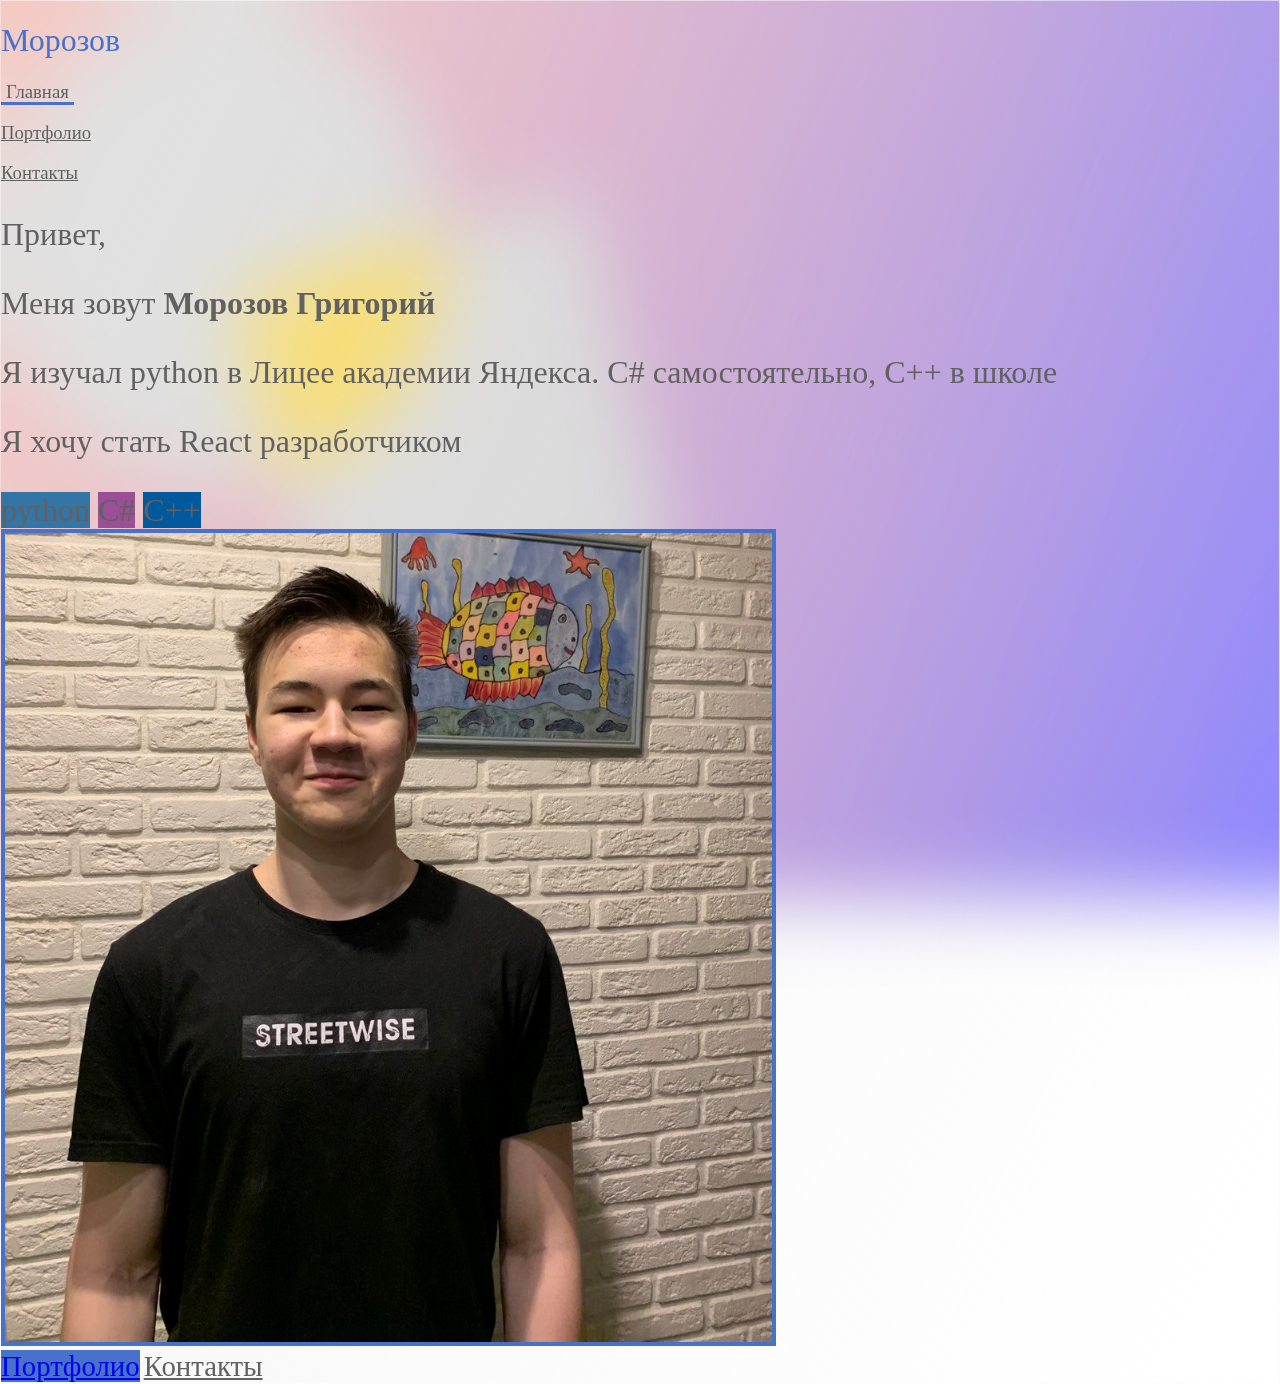
<file: templates/index.html>
<!DOCTYPE html>
<html lang="en">
<head>
    <meta charset="UTF-8">
    <title>Главная</title>
    <link href="https://cdn.jsdelivr.net/npm/bootstrap@5.2.1/dist/css/bootstrap.min.css" rel="stylesheet" integrity="sha384-iYQeCzEYFbKjA/T2uDLTpkwGzCiq6soy8tYaI1GyVh/UjpbCx/TYkiZhlZB6+fzT" crossorigin="anonymous">
    <link rel="stylesheet" href="https://cdn.jsdelivr.net/npm/bootstrap-icons@1.9.1/font/bootstrap-icons.css">
    <link rel="stylesheet" href="../static/css/style.css">
</head>
<body class="gradient d-flex align-items-center justify-content-center">

    <img src="../static/images/logo.png" alt="" class="logo col-sm-12 col-lg-8 col-xl-4 m-auto">

    <div class="glass-board mx-auto col-xl-8 col-lg-8 col-sm-8 p-3 rounded pt-5 m-auto" style="position: relative;">
        <div class="container">
            <div class="row">
                <div class="col-lg-4 d-flex justify-content-center"><h1 class="bold-text display-4">Морозов</h1></div>
                <div class="col-lg-8 col-md-12 d-flex justify-content-evenly align-items-center">
                    <h3><a href="#" class="p a-active">Главная</a></h3>
                    <h3><a href="portfolio.html" class="p text-decoration-none underline-animation">Портфолио</a></h3>
                    <h3><a href="contacts.html" class="p text-decoration-none underline-animation">Контакты</a></h3>
                </div>
            </div>

            <div class="row mt-5 mb-3">
                <div class="col-8 p-text">
                    <p>Привет,</p>
                    <p>Меня зовут <strong>Морозов Григорий</strong></p>
                    <p>Я изучал python в Лицее академии Яндекса. C# самостоятельно, С++ в школе</p>
                    <p>Я хочу стать React разработчиком</p>
                    <div class="d-flex align-items-center">
                        <span class="badge rounded-pill border me-3" style="background-color: #3475A8">python</span>
                        <span class="badge rounded-pill border me-3" style="background-color: #9A4F96">C#</span>
                        <span class="badge rounded-pill border" style="background-color: #00589D">C++</span>
                    </div>
                </div>

                <div class="col-4">
                    <img src="../static/images/me.jpg" alt="max.jpg" class="rounded-circle" style="border: 4px solid #4871CB; width: 60%; height: auto">
                </div>
            </div>

            <div class="row mb-5">
                <div class="col-lg-8 col-sm-12 d-flex justify-content-evenly">
                    <a href="portfolio.html" class="btn btn-primary" style="background-color: #4871cb!important; font-weight: 500">Портфолио</a>
                    <a href="contacts.html" class="btn btn-outline-primary outline-button">Контакты</a>
                </div>
            </div>
        </div>
    </div>

    <script src="https://cdn.jsdelivr.net/npm/@popperjs/core@2.11.6/dist/umd/popper.min.js" integrity="sha384-oBqDVmMz9ATKxIep9tiCxS/Z9fNfEXiDAYTujMAeBAsjFuCZSmKbSSUnQlmh/jp3" crossorigin="anonymous"></script>
    <script src="https://cdn.jsdelivr.net/npm/bootstrap@5.2.1/dist/js/bootstrap.min.js" integrity="sha384-7VPbUDkoPSGFnVtYi0QogXtr74QeVeeIs99Qfg5YCF+TidwNdjvaKZX19NZ/e6oz" crossorigin="anonymous"></script>
    <script src="https://cdn.jsdelivr.net/npm/bootstrap@5.2.1/dist/js/bootstrap.bundle.min.js" integrity="sha384-u1OknCvxWvY5kfmNBILK2hRnQC3Pr17a+RTT6rIHI7NnikvbZlHgTPOOmMi466C8" crossorigin="anonymous"></script>
</body>
</html>
</file>
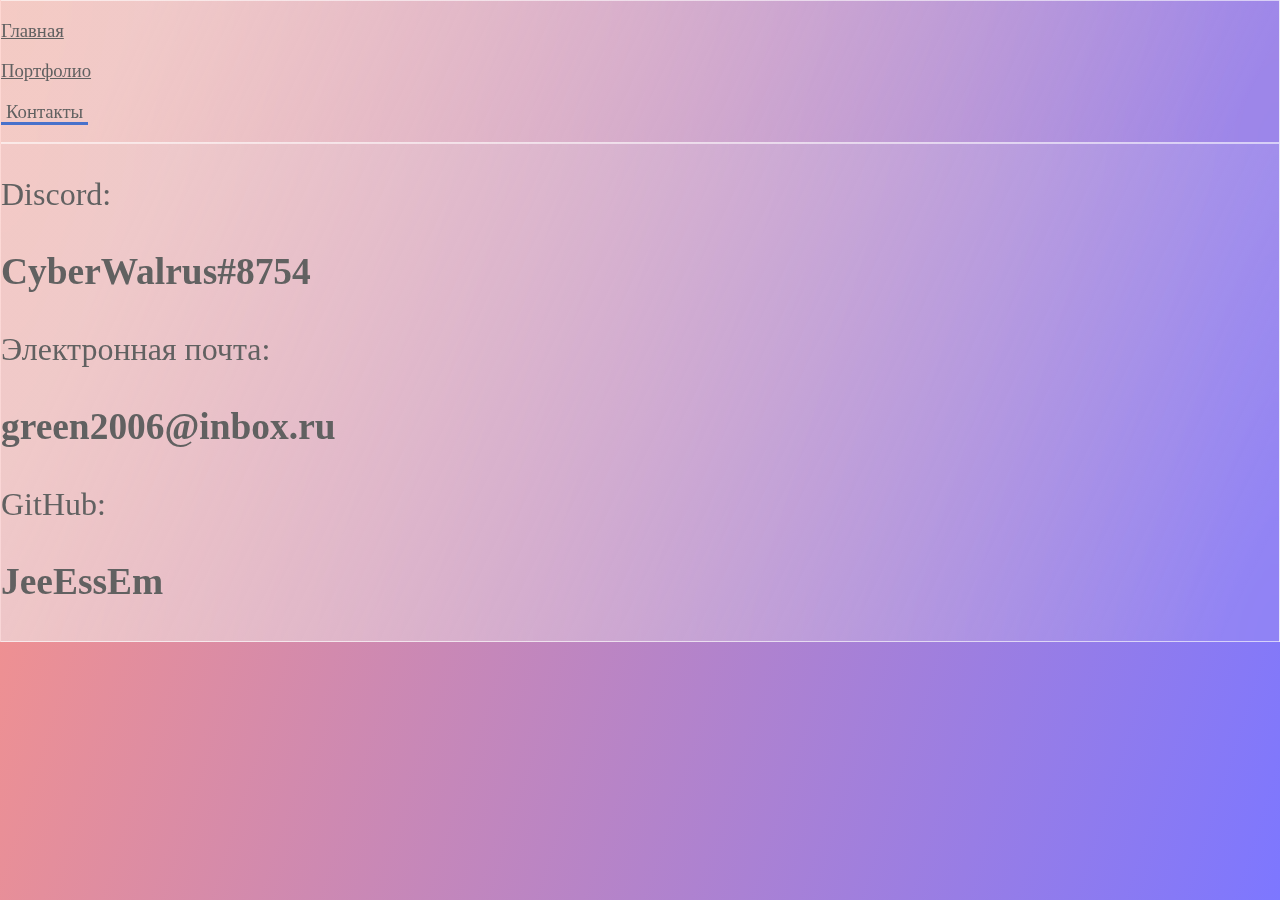
<file: templates/contacts.html>
<!DOCTYPE html>
<html lang="en">
<head>
  <meta charset="UTF-8">
  <title>Главная</title>
  <link href="https://cdn.jsdelivr.net/npm/bootstrap@5.2.1/dist/css/bootstrap.min.css" rel="stylesheet" integrity="sha384-iYQeCzEYFbKjA/T2uDLTpkwGzCiq6soy8tYaI1GyVh/UjpbCx/TYkiZhlZB6+fzT" crossorigin="anonymous">
  <link rel="stylesheet" href="https://cdn.jsdelivr.net/npm/bootstrap-icons@1.9.1/font/bootstrap-icons.css">
  <link rel="stylesheet" href="../static/css/style.css">
</head>
<body class="gradient d-flex flex-column align-items-center">

  <header class="mt-4 mx-auto col-xl-4 col-lg-8 col-md-6">
    <div class="glass-board d-flex align-items-center justify-content-between rounded rounded-pill p-3">
        <h3><a href="index.html" class="p text-decoration-none underline-animation">Главная</a></h3>
        <h3><a href="portfolio.html" class="p text-decoration-none underline-animation">Портфолио</a></h3>
        <h3><a href="contacts.html" class="p a-active">Контакты</a></h3>
    </div>
  </header>

  <div class="glass-board col-xl-6 col-md-8 m-auto rounded p-5">
    <div class="container p-text">
      <div class="row">
        <div class="col-6">
          <p>Discord:</p>
        </div>
        <div class="col-6">
          <h3>СyberWalrus#8754</h3>
        </div>
      </div>
      <div class="row">
        <div class="col-6">
          <p>Электронная почта:</p>
        </div>
        <div class="col-6">
          <h3>green2006@inbox.ru</h3>
        </div>
      </div>
      <div class="row">
        <div class="col-6">
          <p>GitHub:</p>
        </div>
        <div class="col-6">
          <h3>JeeEssEm</h3>
        </div>
      </div>
    </div>
  </div>


  <script src="https://cdn.jsdelivr.net/npm/@popperjs/core@2.11.6/dist/umd/popper.min.js" integrity="sha384-oBqDVmMz9ATKxIep9tiCxS/Z9fNfEXiDAYTujMAeBAsjFuCZSmKbSSUnQlmh/jp3" crossorigin="anonymous"></script>
  <script src="https://cdn.jsdelivr.net/npm/bootstrap@5.2.1/dist/js/bootstrap.min.js" integrity="sha384-7VPbUDkoPSGFnVtYi0QogXtr74QeVeeIs99Qfg5YCF+TidwNdjvaKZX19NZ/e6oz" crossorigin="anonymous"></script>
  <script src="https://cdn.jsdelivr.net/npm/bootstrap@5.2.1/dist/js/bootstrap.bundle.min.js" integrity="sha384-u1OknCvxWvY5kfmNBILK2hRnQC3Pr17a+RTT6rIHI7NnikvbZlHgTPOOmMi466C8" crossorigin="anonymous"></script>
</body>
</html>
</file>
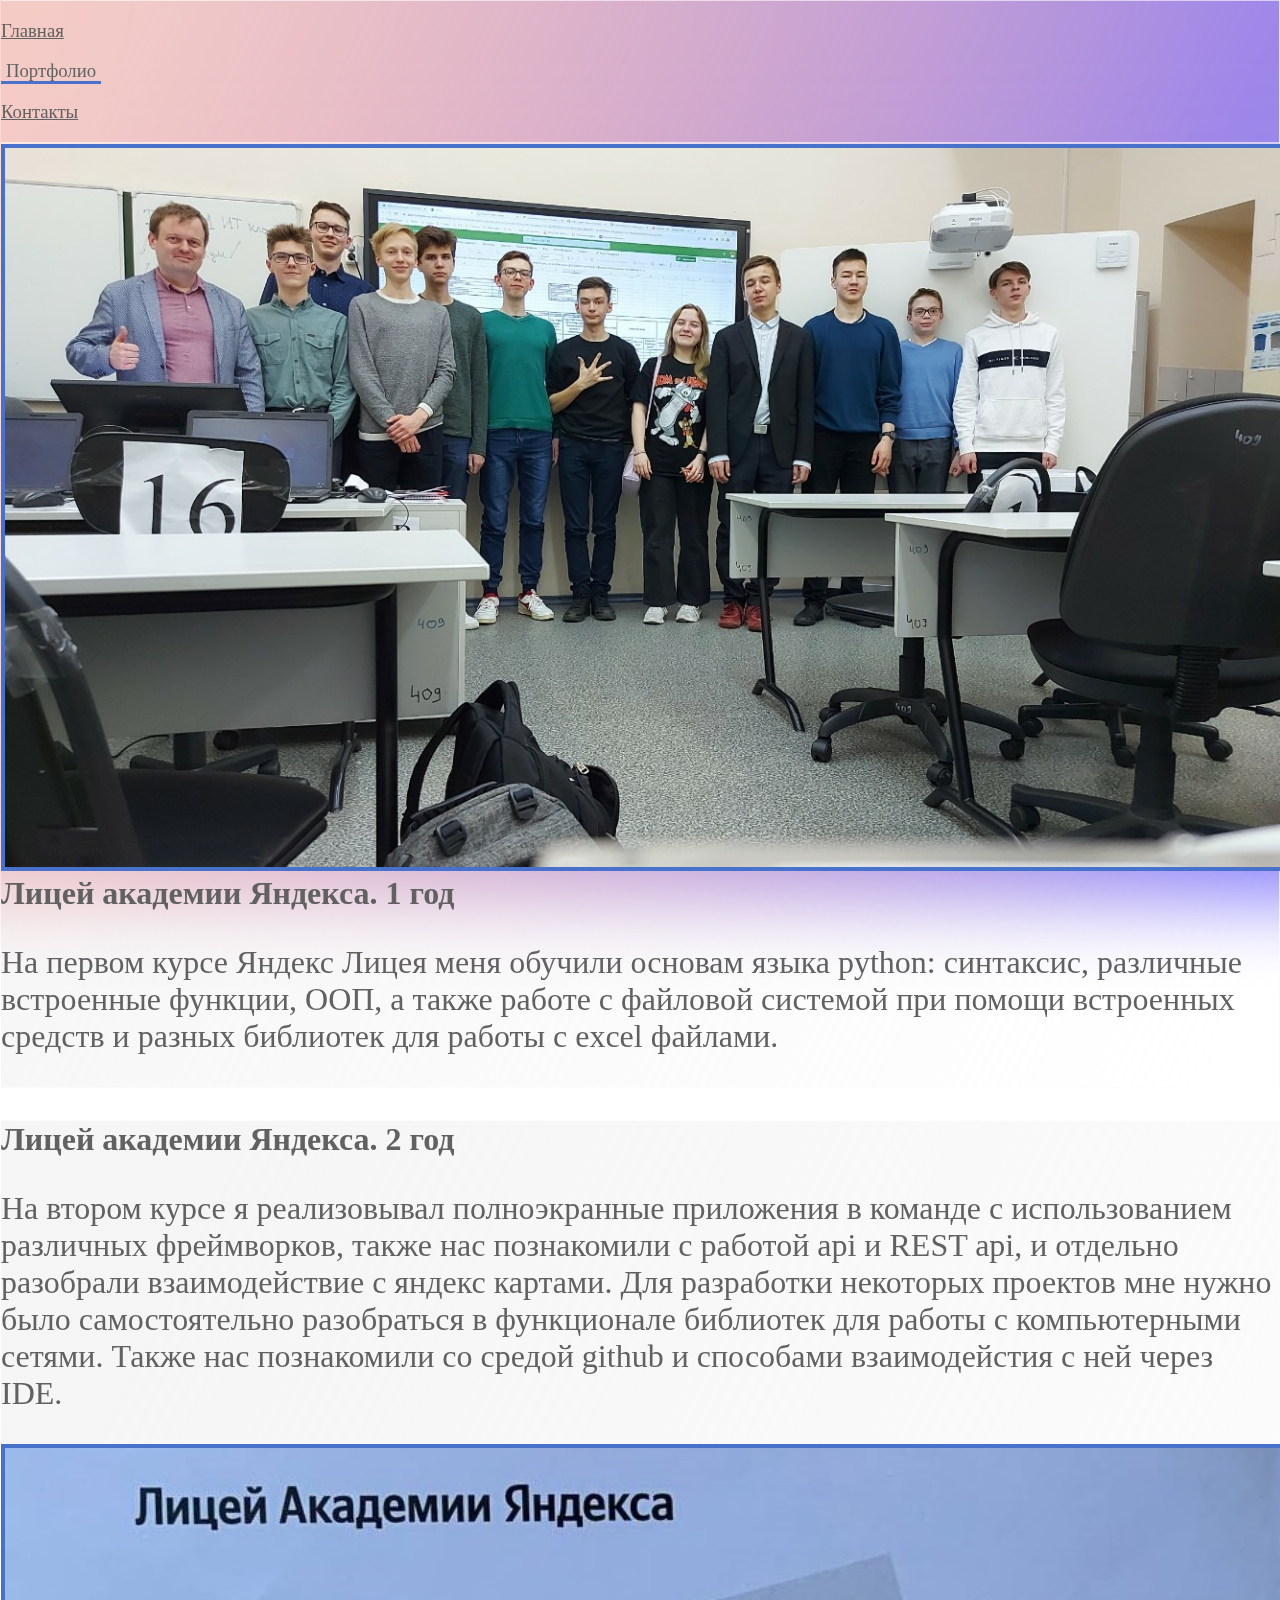
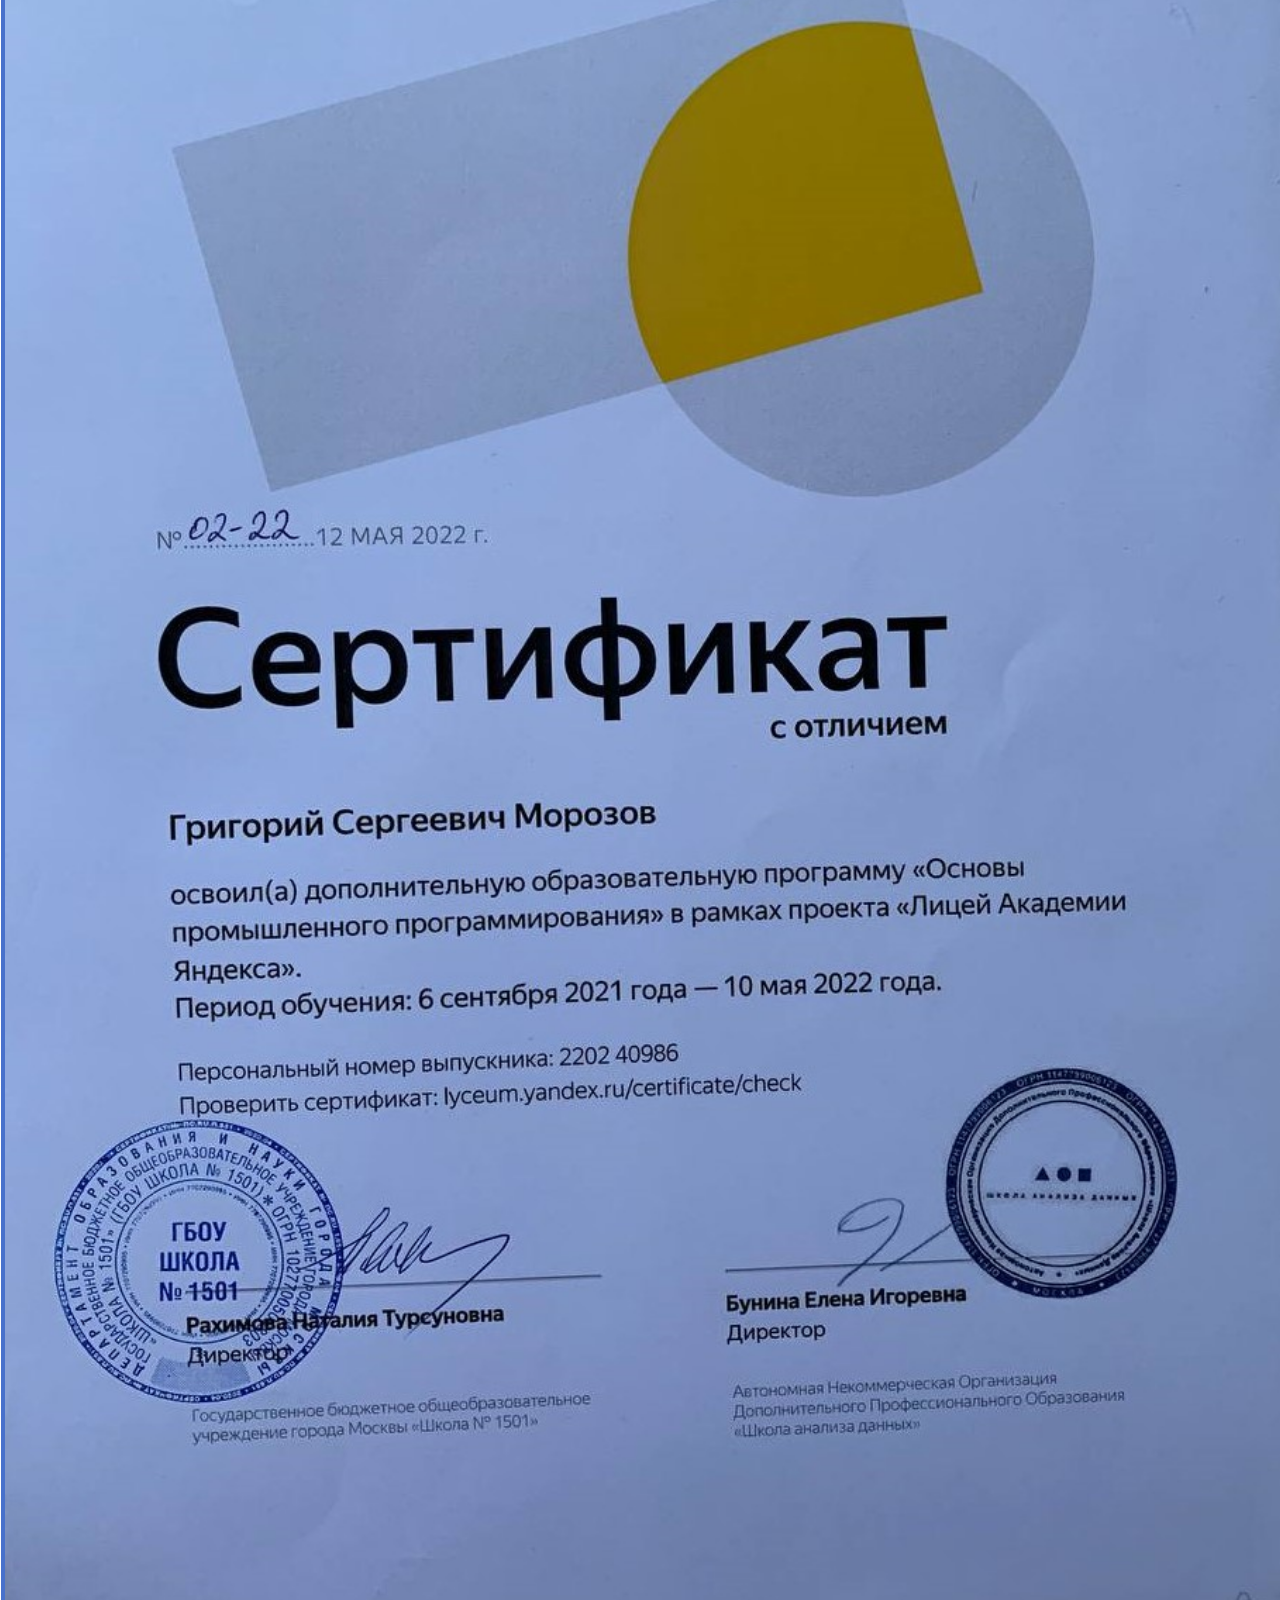
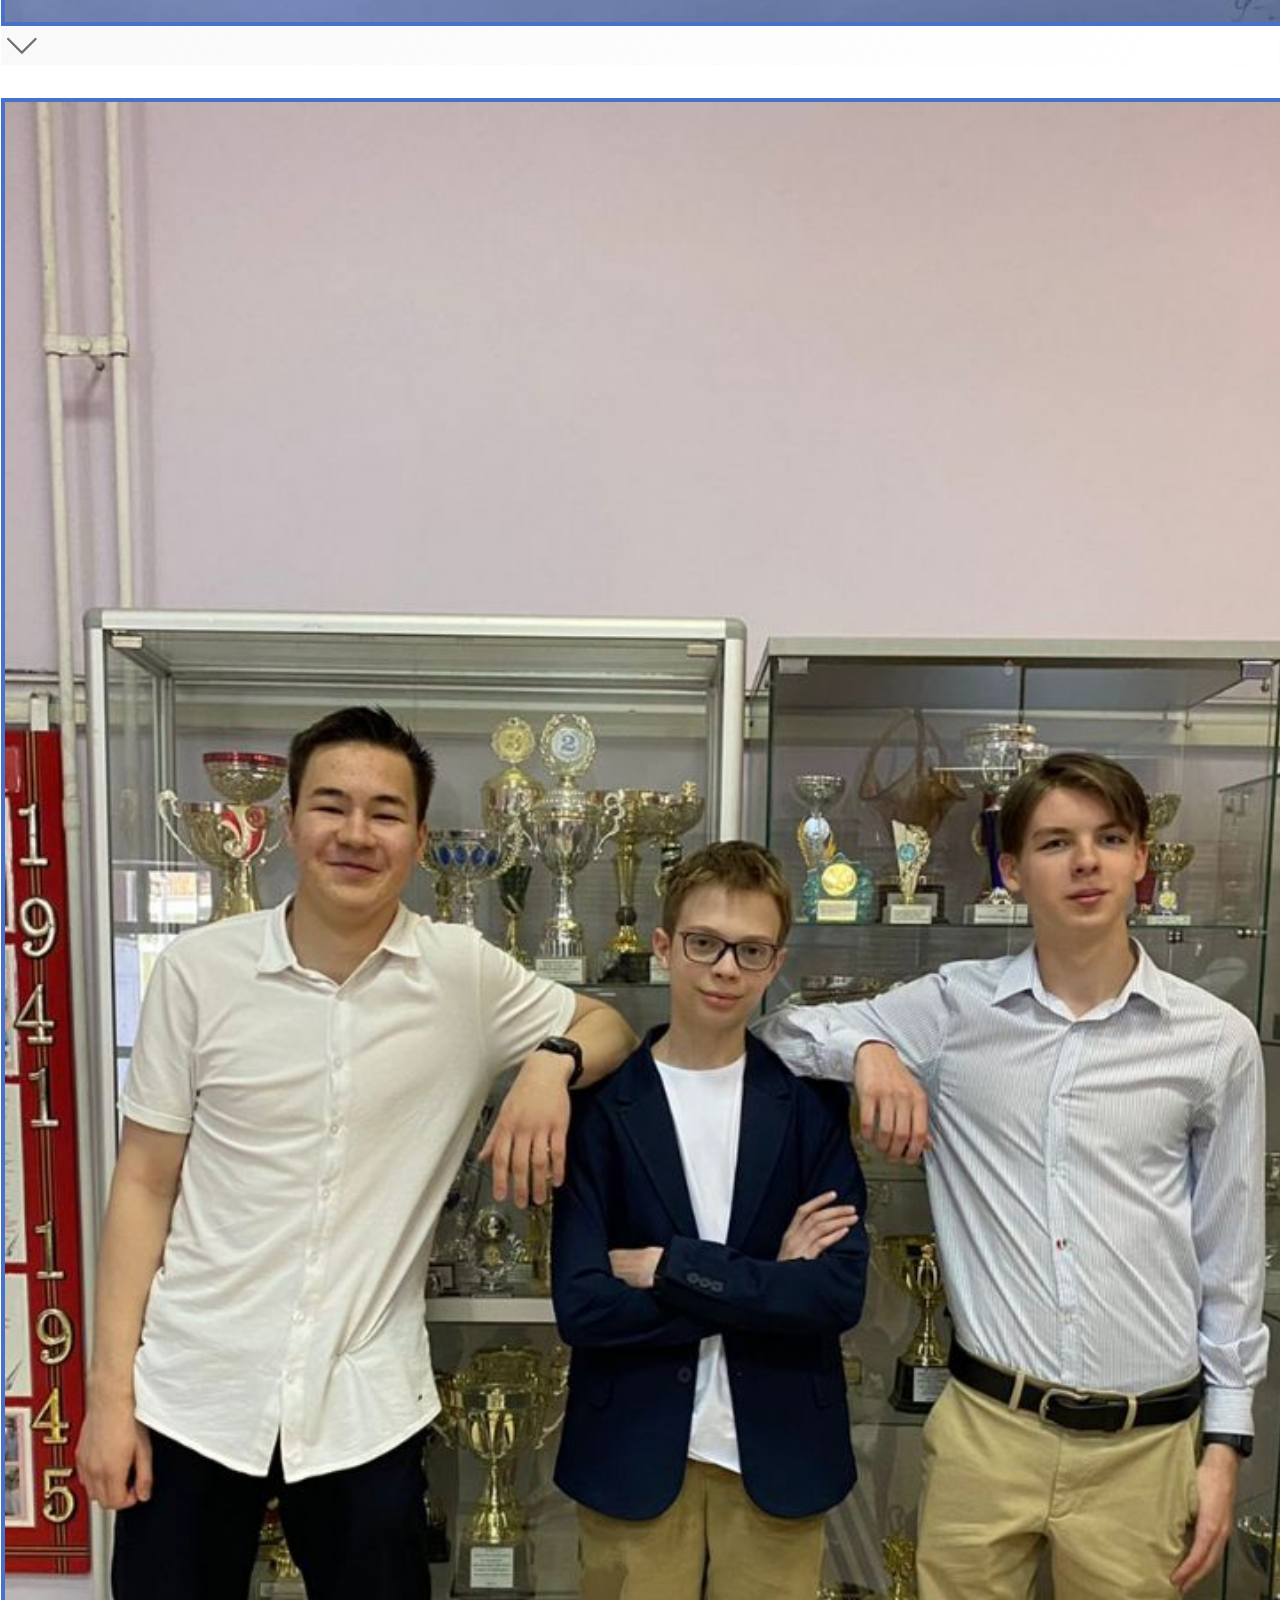
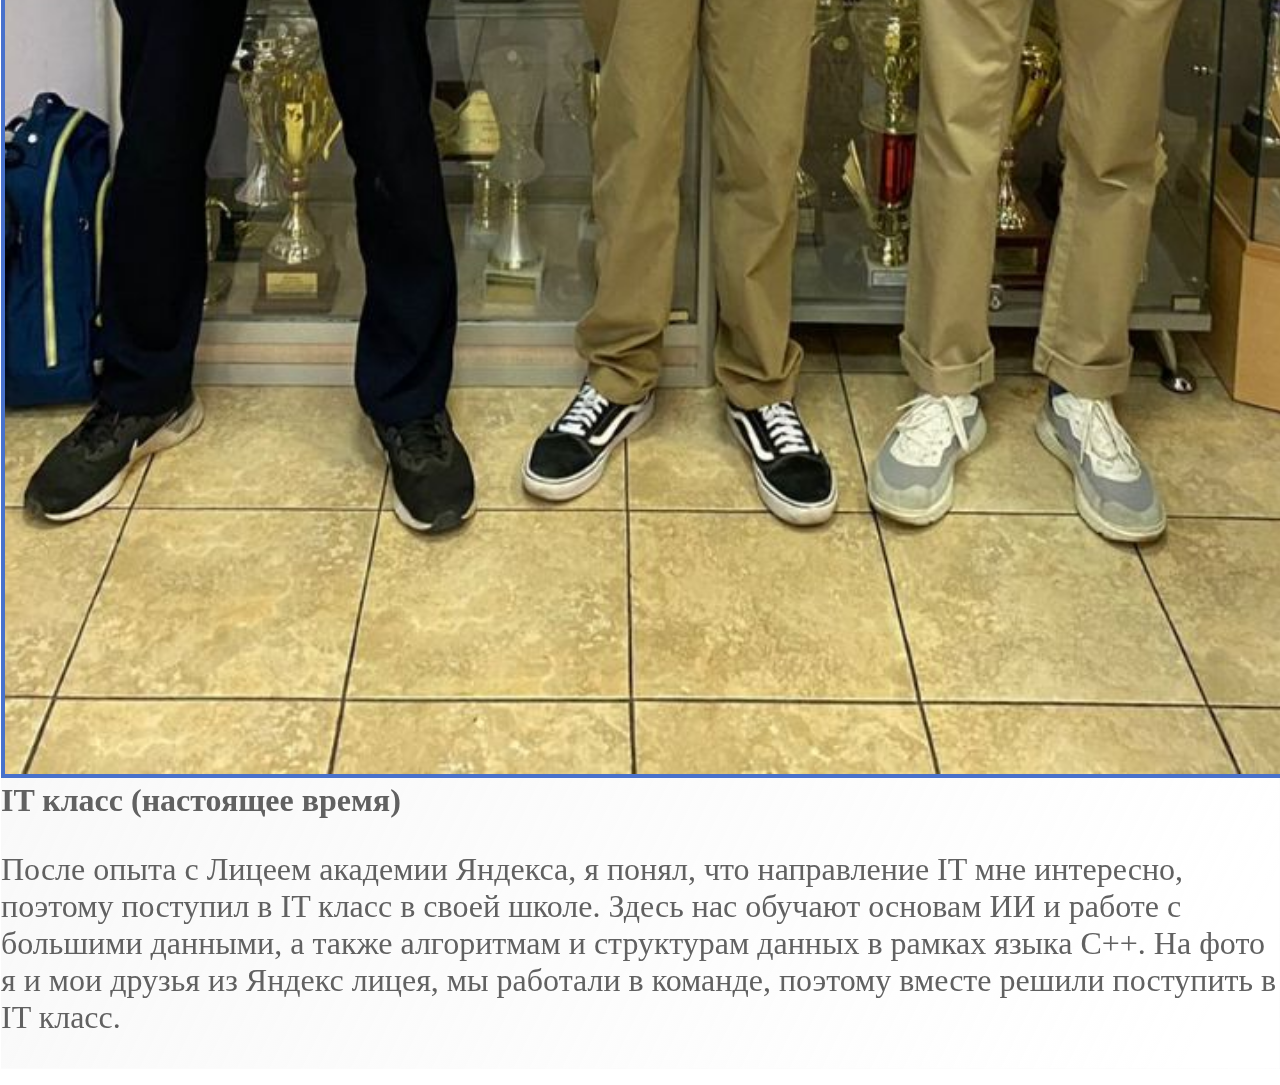
<file: templates/personal.html>
<!DOCTYPE html>
<html lang="en">
<head>
    <meta charset="UTF-8">
    <title>Портфолио</title>
    <link href="https://cdn.jsdelivr.net/npm/bootstrap@5.2.1/dist/css/bootstrap.min.css" rel="stylesheet" integrity="sha384-iYQeCzEYFbKjA/T2uDLTpkwGzCiq6soy8tYaI1GyVh/UjpbCx/TYkiZhlZB6+fzT" crossorigin="anonymous">
    <link rel="stylesheet" href="https://cdn.jsdelivr.net/npm/bootstrap-icons@1.9.1/font/bootstrap-icons.css">
    <link rel="stylesheet" href="../static/css/style.css">
</head>
<body class="gradient d-flex flex-column align-items-center">

    <header class="mt-4 mx-auto col-xl-4 col-lg-8 col-md-6">
        <div class="glass-board d-flex align-items-center justify-content-between rounded rounded-pill p-3">
            <h3><a href="index.html" class="p text-decoration-none underline-animation">Главная</a></h3>
            <h3><a href="#" class="p a-active">Портфолио</a></h3>
<!--            <h3><a href="#" class="p text-decoration-none underline-animation">IT</a></h3>-->
            <h3><a href="contacts.html" class="p text-decoration-none underline-animation">Контакты</a></h3>
        </div>
    </header>

    <div class="container mt-5" id="stories_container">

<!--        <div class="row glass-board p-3 mt-5 rounded">-->
<!--            <div class="col-4 d-flex align-items-center justify-content-center">-->
<!--                <img src="../static/images/logo.png" alt="" class="rounded" style="border: 4px solid #4871CB; width: 100%; height: auto">-->
<!--            </div>-->

<!--            <div class="col-8 p-text">-->
<!--                <strong>${this.theme}</strong>-->
<!--                <p>${this.text}</p>-->
<!--            </div>-->

<!--            <div class="col-12 d-flex justify-content-center">-->
<!--                <button class="arrow" onclick="dropdown_list(1)"></button>-->
<!--            </div>-->

<!--        </div>-->


<!--        <ul class="container col-8 dropdown-items" style="display: none">-->

<!--            <li class="row glass-board p-3 mt-5 rounded">-->

<!--                <div class="col-4 d-flex align-items-center justify-content-center">-->
<!--                    <img src="../static/images/logo.png" alt="" class="rounded" style="border: 4px solid #4871CB; width: 100%; height: auto">-->
<!--                </div>-->

<!--                <div class="col-8 p-text">-->
<!--                    <strong>${this.theme}</strong>-->
<!--                    <p>${this.text}</p>-->
<!--                </div>-->
<!--            </li>-->

<!--        </ul>-->

    </div>

    <script src="../scripts/main.js"></script>
    <script src="https://cdn.jsdelivr.net/npm/@popperjs/core@2.11.6/dist/umd/popper.min.js" integrity="sha384-oBqDVmMz9ATKxIep9tiCxS/Z9fNfEXiDAYTujMAeBAsjFuCZSmKbSSUnQlmh/jp3" crossorigin="anonymous"></script>
    <script src="https://cdn.jsdelivr.net/npm/bootstrap@5.2.1/dist/js/bootstrap.min.js" integrity="sha384-7VPbUDkoPSGFnVtYi0QogXtr74QeVeeIs99Qfg5YCF+TidwNdjvaKZX19NZ/e6oz" crossorigin="anonymous"></script>
    <script src="https://cdn.jsdelivr.net/npm/bootstrap@5.2.1/dist/js/bootstrap.bundle.min.js" integrity="sha384-u1OknCvxWvY5kfmNBILK2hRnQC3Pr17a+RTT6rIHI7NnikvbZlHgTPOOmMi466C8" crossorigin="anonymous"></script>
</body>
</html>
</file>
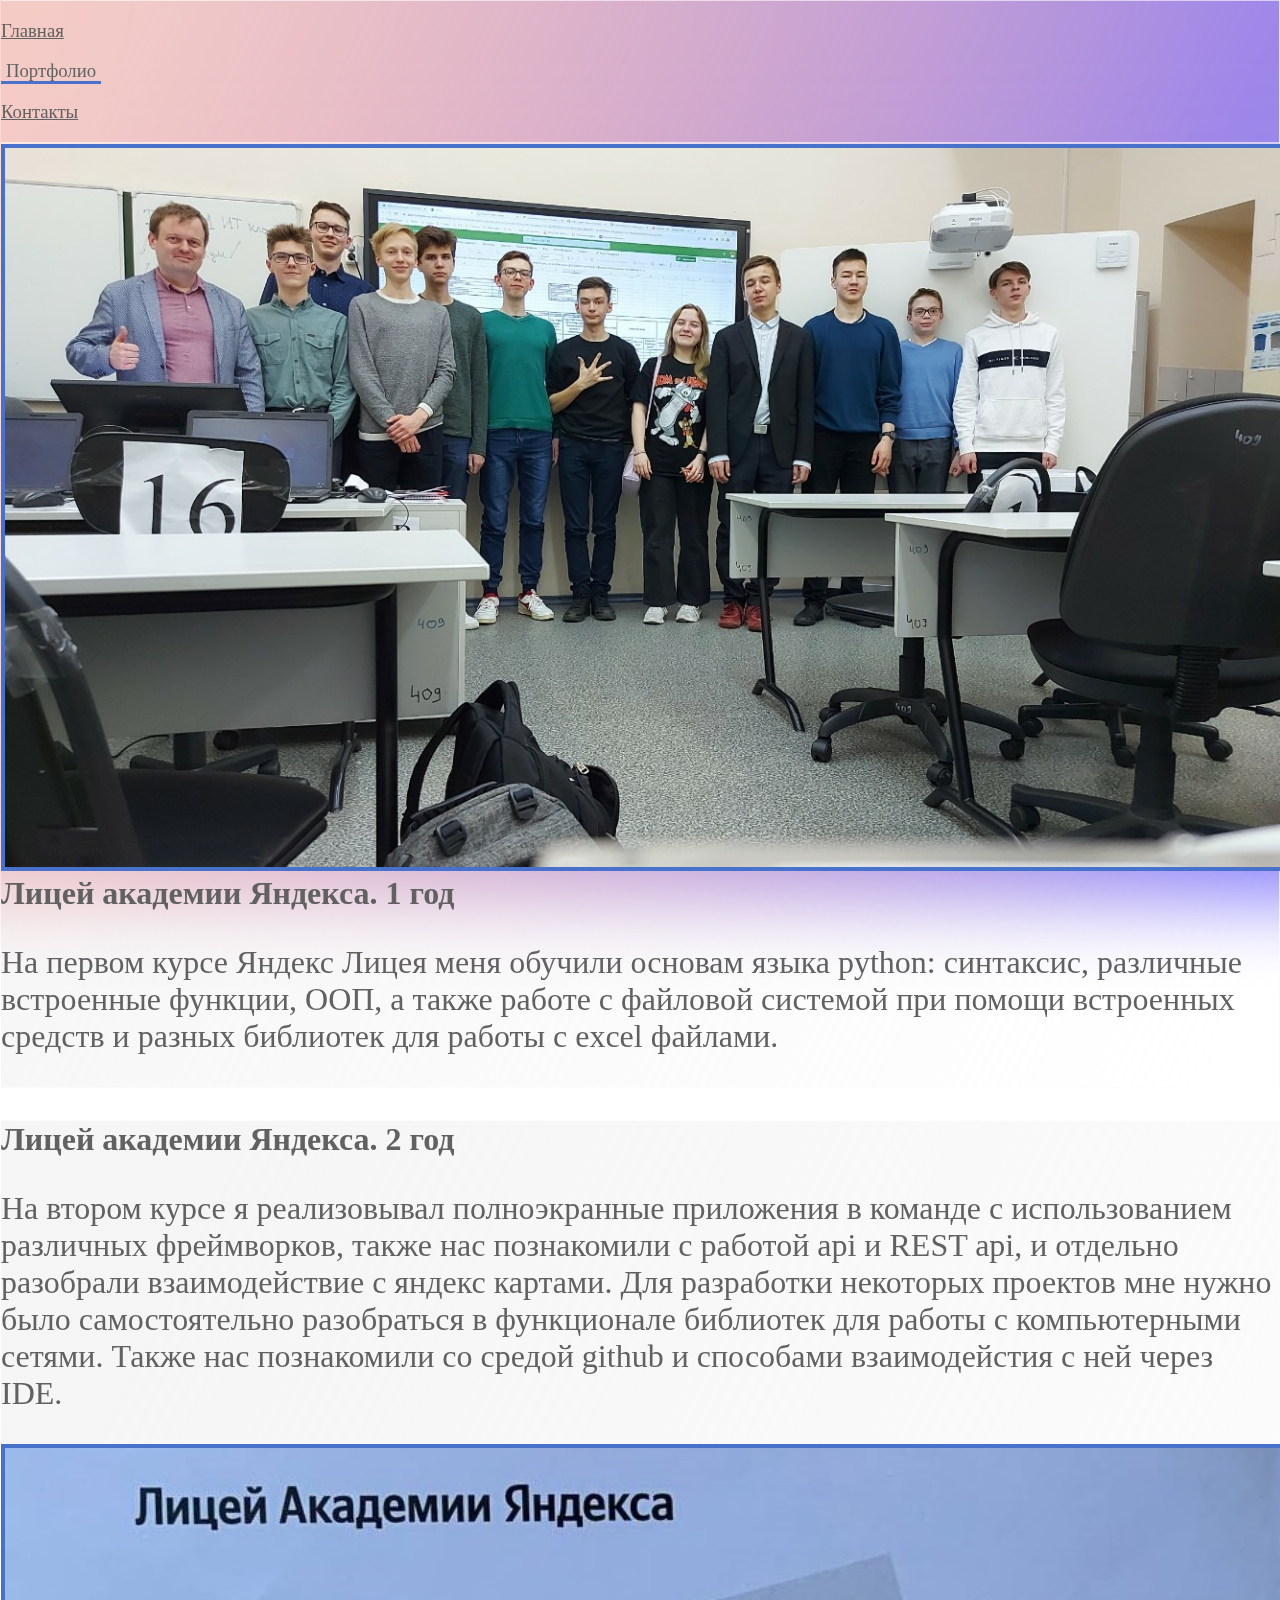
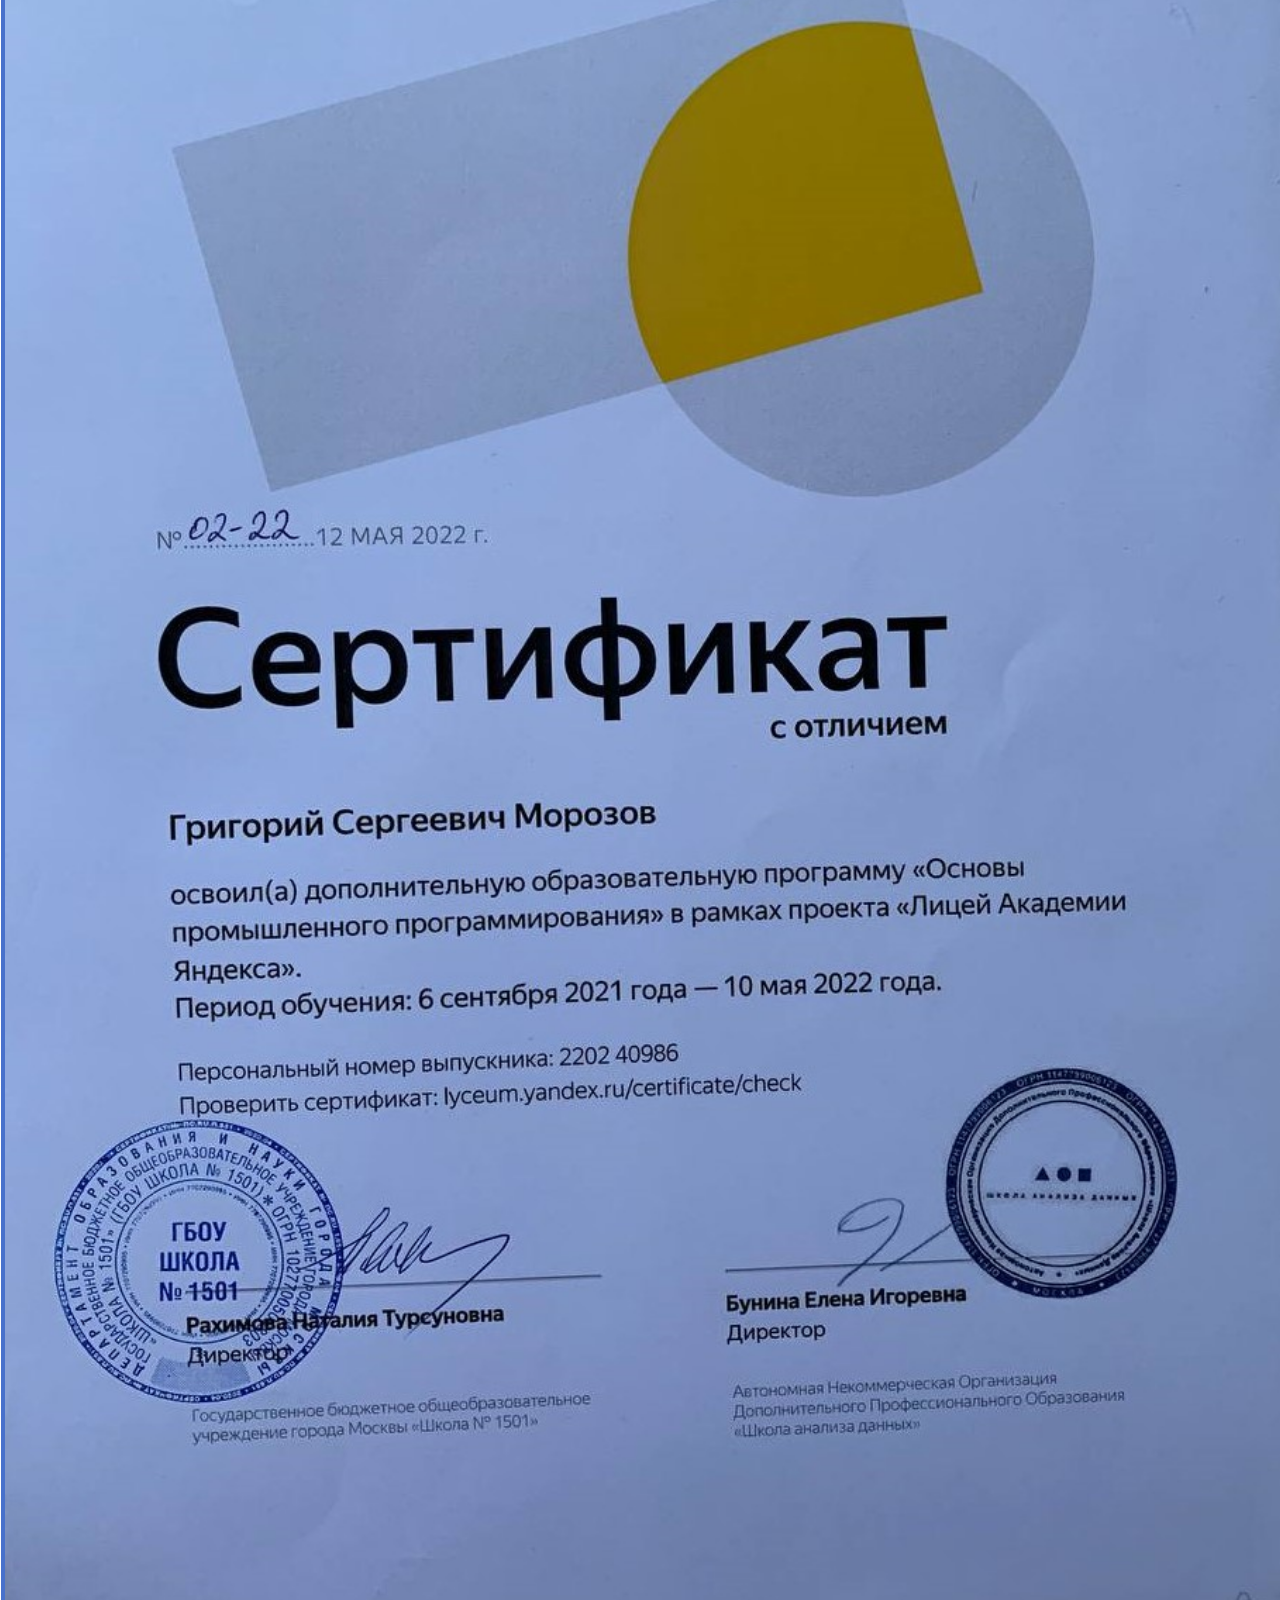
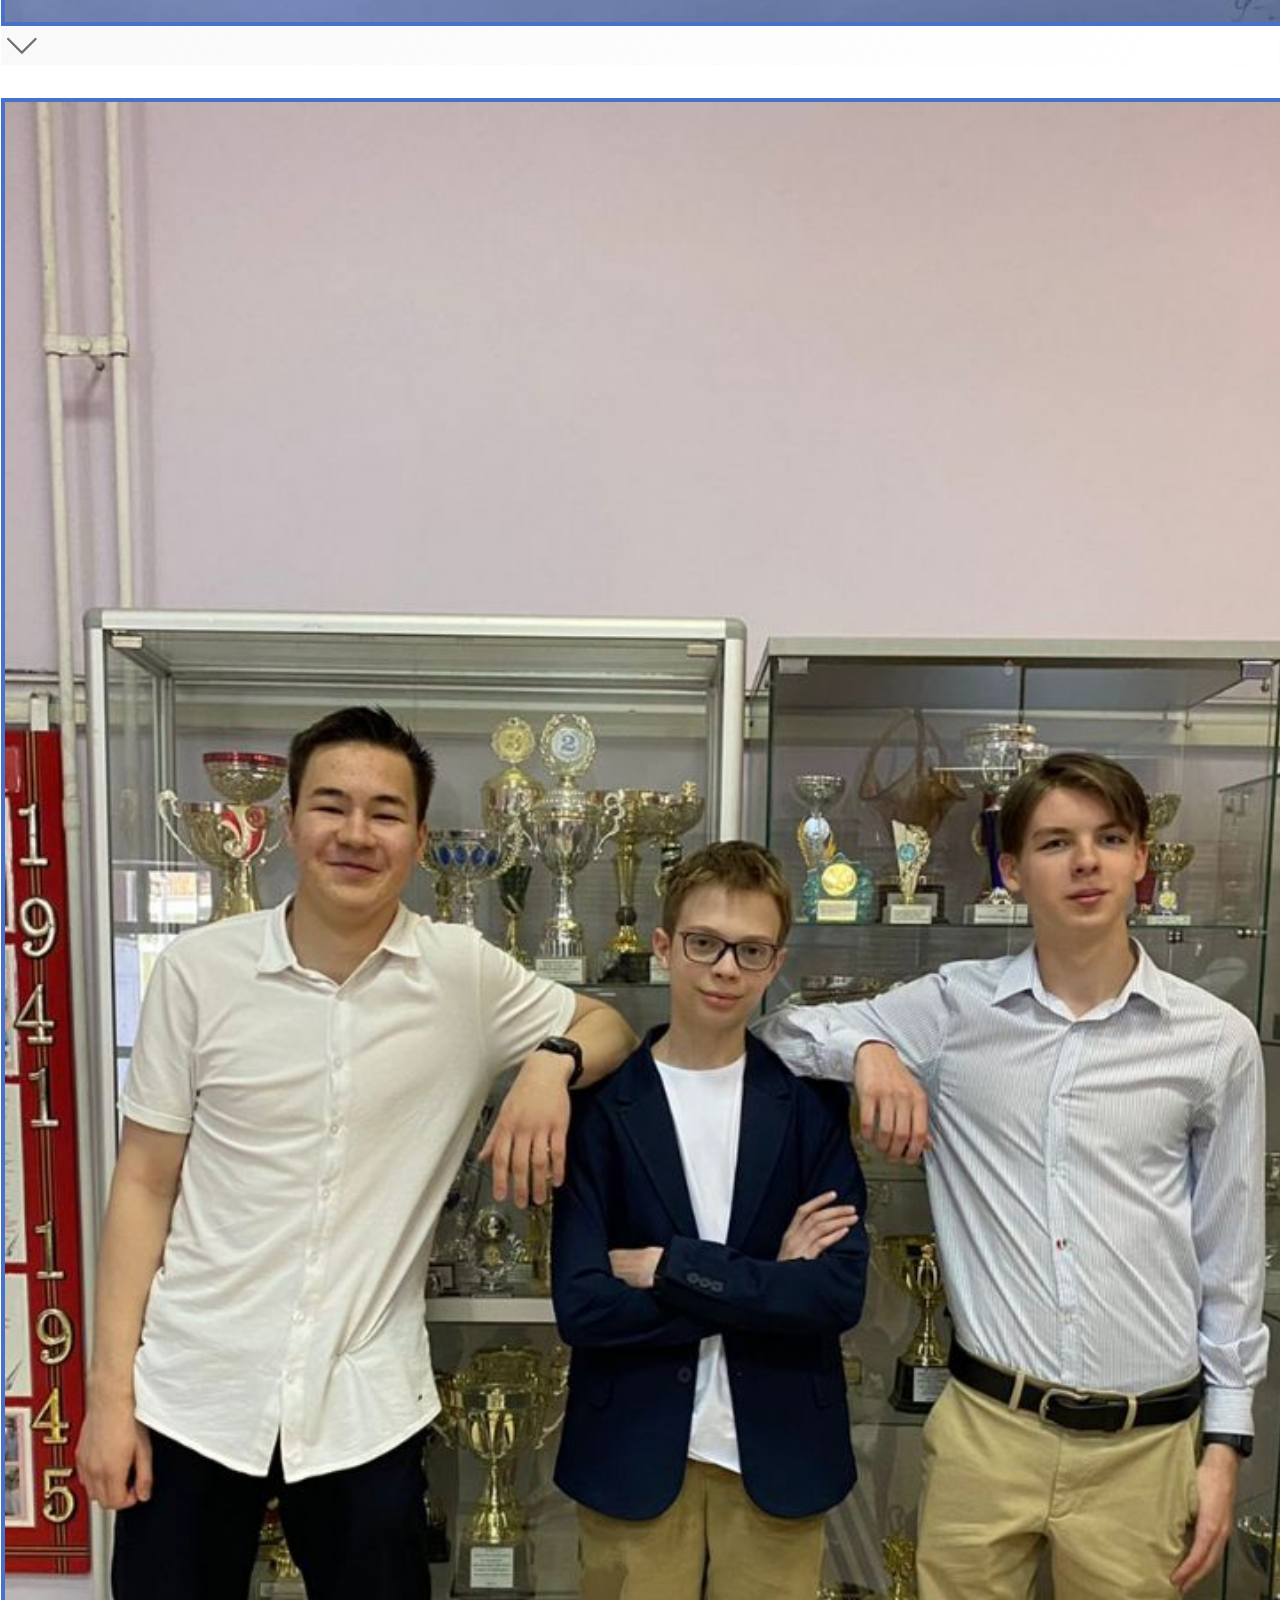
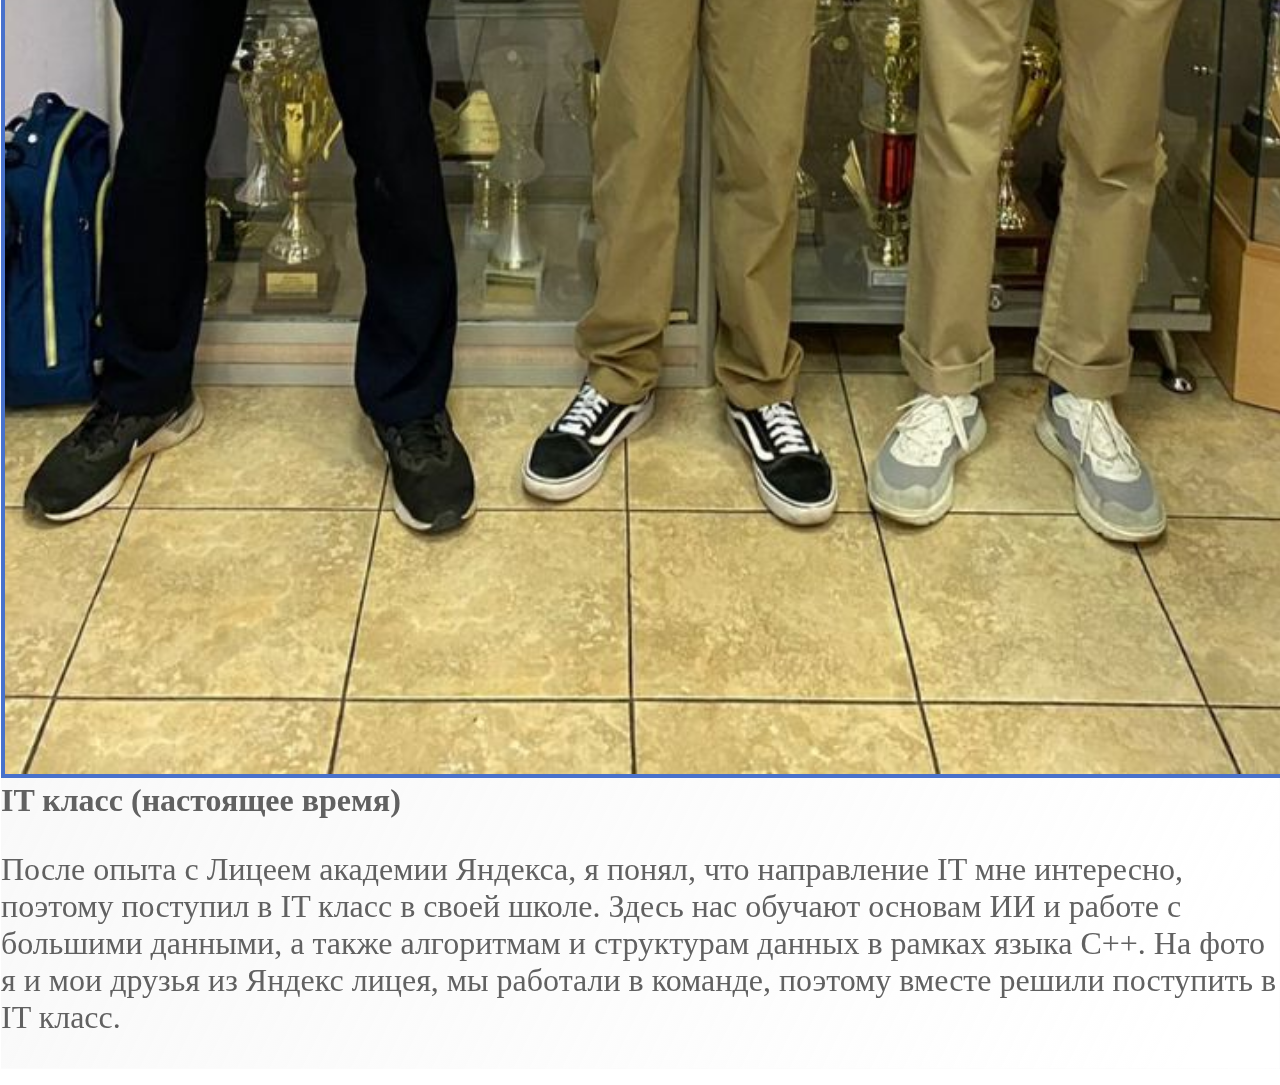
<file: templates/portfolio.html>
<!DOCTYPE html>
<html lang="en">
<head>
    <meta charset="UTF-8">
    <title>Портфолио</title>
    <link href="https://cdn.jsdelivr.net/npm/bootstrap@5.2.1/dist/css/bootstrap.min.css" rel="stylesheet" integrity="sha384-iYQeCzEYFbKjA/T2uDLTpkwGzCiq6soy8tYaI1GyVh/UjpbCx/TYkiZhlZB6+fzT" crossorigin="anonymous">
    <link rel="stylesheet" href="https://cdn.jsdelivr.net/npm/bootstrap-icons@1.9.1/font/bootstrap-icons.css">
    <link rel="stylesheet" href="../static/css/style.css">
</head>
<body class="gradient d-flex flex-column align-items-center">

    <header class="mt-4 mx-auto col-xl-4 col-lg-8 col-md-6">
        <div class="glass-board d-flex align-items-center justify-content-between rounded rounded-pill p-3">
            <h3><a href="index.html" class="p text-decoration-none underline-animation">Главная</a></h3>
            <h3><a href="portfolio.html" class="p a-active">Портфолио</a></h3>
            <h3><a href="contacts.html" class="p text-decoration-none underline-animation">Контакты</a></h3>
        </div>
    </header>

    <div class="container mt-5" id="stories_container">

    </div>

    <script src="../scripts/main.js"></script>
    <script src="https://cdn.jsdelivr.net/npm/@popperjs/core@2.11.6/dist/umd/popper.min.js" integrity="sha384-oBqDVmMz9ATKxIep9tiCxS/Z9fNfEXiDAYTujMAeBAsjFuCZSmKbSSUnQlmh/jp3" crossorigin="anonymous"></script>
    <script src="https://cdn.jsdelivr.net/npm/bootstrap@5.2.1/dist/js/bootstrap.min.js" integrity="sha384-7VPbUDkoPSGFnVtYi0QogXtr74QeVeeIs99Qfg5YCF+TidwNdjvaKZX19NZ/e6oz" crossorigin="anonymous"></script>
    <script src="https://cdn.jsdelivr.net/npm/bootstrap@5.2.1/dist/js/bootstrap.bundle.min.js" integrity="sha384-u1OknCvxWvY5kfmNBILK2hRnQC3Pr17a+RTT6rIHI7NnikvbZlHgTPOOmMi466C8" crossorigin="anonymous"></script>
</body>
</html>
</file>
<file: static/css/style.css>
.gradient {
    background: linear-gradient(107.56deg, #FF9482 0%, #7D77FF 100%) fixed;
}

.glass-board {
    background: linear-gradient(115.95deg, rgba(239, 239, 239, 0.6) 10.92%, rgba(255, 255, 255, 0.08) 96.4%);
    box-sizing: border-box;
    border: rgba(255, 255, 255, 0.6) solid 1px;
    backdrop-filter: blur(38px);
}

.p {
    color: #616161;
    font-weight: 400;
    line-height: 100%;
    transform: translate(-50%, -50%);

}
.p:hover {
    color: #616161;

}

.a-active {
    border-bottom: solid #4871CB;
    text-decoration: none;
    padding-left: 5px;
    padding-right: 5px;
}


.p-text {
    color: #616161;
    font-weight: 400;
    font-size: 2em;
}

.outline-button {
    border-color: #4871cb!important;
    color: #616161;
    font-weight: 500;
}
.outline-button:hover {
    background-color: #4871cb!important;
}

.btn {
    font-size: 1.8em;
}

.bold-text {
    color: #4871cb;
    font-weight: 500;
}

.logo {
    max-width: 75%;
    max-height: 75%;
    margin-left: auto;
    margin-right: auto;
    position: absolute;
}

html, body {
    height: 100%;
    margin: 0;
    padding: 0;
    background-repeat: no-repeat;
}

.underline-animation {
    position: relative;
}

.underline-animation:hover:before {
    transform: scaleX(1);
    transition: transform 0.25s ease-out;
}

.underline-animation:before {
    content: '';
    position: absolute;
    height: 2px;
    background-color: #4871CB;
    width: 100%;
    bottom: -5px;
    transform: scaleX(0);
    transition: transform 0.25s ease-out;
}

.dropdown-items {
    transition: 0.25s ease-in-out;
    overflow-y: hidden;
}

.arrow {
    display: inline-block;
    width: 2rem;
    height: 2rem;
    background: url("../images/Vector.svg") no-repeat;
    background-size: 100% 100%;

    transition: 0.5s ease;
}

.drop-button {
    background: transparent;
    border: none;
    display: flex;
    align-items: center;
    justify-content: center;
}

.link {
    color: #4871CB;
    text-decoration: none;
}
</file>
